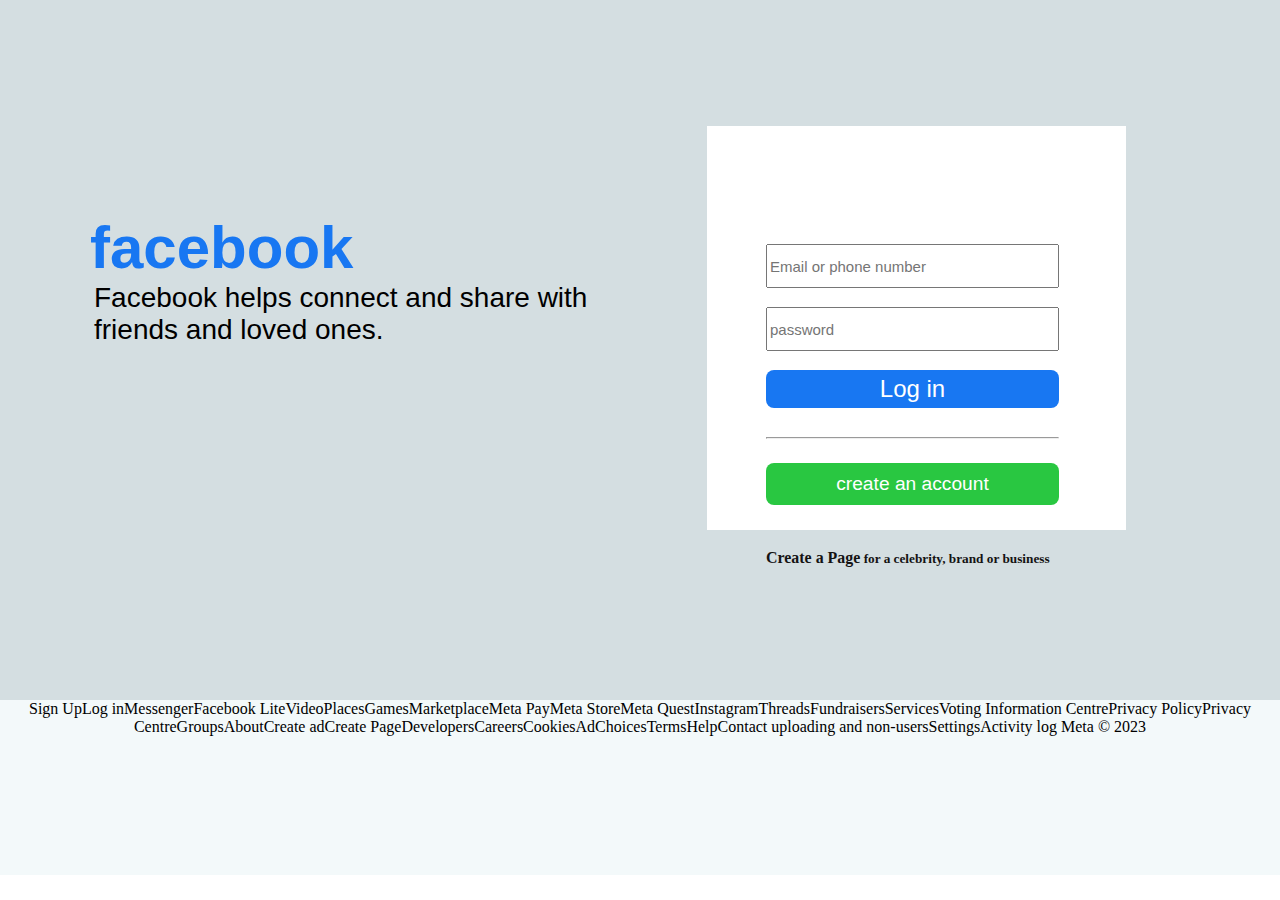
<file: index.html>
<!DOCTYPE html>
<html lang="en">
<head>
    <meta charset="UTF-8">
    <meta name="viewport" content="width=device-width, initial-scale=1.0">
    <title>Document</title>
    <link rel="stylesheet" href="style.css" type="text/css">
</head>
<body>
    <div class="logo">
        <p class="logo-text">facebook</p>
        <p class="logo-subtext">Facebook helps connect and share with <br>friends and loved ones.</p>

    </div>
    <div class="box">
        <div class="login">
            <form action="">
                <table class="login-controls">
                   
                   <tr><td><input  class="ph-password-input" type="text" placeholder="Email or phone number"></td></tr>
                   <tr><td><input  class="ph-password-input" type="password" placeholder="password"></td></tr>
                   <tr><td><button class="login-button" style="text-align: center;">Log in</button></td></tr>
                   <tr><td><a class="forgotten-link" href="#">forgotten password ?</a></td></tr>
                   <tr><td><hr></td></tr>
                   <tr><td><button class="info"> create an account</button></td></tr>
                   <tr><td><h5 class="below-write"><big>Create a Page</big> for a celebrity, brand or business</h5></td></tr>

                </table>
               </form>


        </div>
        
     </div>   
    <div class=" footer">
        <div class="footer-text"> <p>Sign UpLog inMessengerFacebook LiteVideoPlacesGamesMarketplaceMeta PayMeta StoreMeta QuestInstagramThreadsFundraisersServicesVoting Information CentrePrivacy PolicyPrivacy CentreGroupsAboutCreate adCreate PageDevelopersCareersCookiesAdChoicesTermsHelpContact uploading and non-usersSettingsActivity log
            Meta © 2023</p></div>

    </div>
    
</body>
</html>
</file>
<file: style.css>
*{
    margin: 0;
}
.logo{
    background:#d4dee1;
    width: 55%;
    height: 700px;
    float:left;
}

.logo-text{
    color:#1877F2;
    font-size:60px;
    font-family:Helvetica, Arial, sans-serif;
    font-weight: bold;
    margin-left: 90px;
    margin-top: 213px;
}
.logo-subtext{
    
    font-family: SFProD363pxisplay-Regular, Helvetica, Arial, sans-serif;
    font-size: 28px;
    font-weight: normal;
    line-height: 32px;
    margin-left: 94px;
    padding-top: 0px;
 
}
.box{
    background: #d4dee1;
    width: 45%;
    height: 700px;
    
    float:left;
}
.login{
    padding-bottom: 120px;
    margin-left: 3px;
    background: #fff;
    width: 63%;
    height: 284px;
    padding-left: 56px;
    padding-top: 0px;
    float: left;
    margin-top: 126px;

}
.login-controls{
    
    margin-top: 100px
}
::placeholder{
    font-size: 15px;
}

.ph-password-input{
    font-size:large;
    width: 285px;
    height: 38px;
    margin-top: 15px;

}
.login-button{
    color: white;
    font-size:x-large ;
    background-color: #1877F2;
    width: 100%;
    height:38px ;
    border: 0;
    outline: none;
    border-radius: 8px;
    margin-top: 15px;
}
.forgotten-link{
    text-align: center;
    
    text-decoration: none;
    font-size:large ;
    color: white;
    margin-top: 15px;
}
.info{
   height: 42px;
    color: white;
    font-size: larger ;
    background-color: #29c741;
    width: 100%;
    border: 0;
    outline: none;
    border-radius: 8px;
    margin-top: 20px;
}
.below-write{
    text-align: initial;
    color: rgb(20, 19, 19);
    width: 106%;
    margin-top:40px ;
    
    padding-left: 0;
   
}
.footer{
    width: 100%;
    height: 175px;
    background: rgb(243, 249, 250);
    float: left;
}
.footer-text{
    text-align: center;
}
.login-controls td{
    text-align: center;
}
</file>
